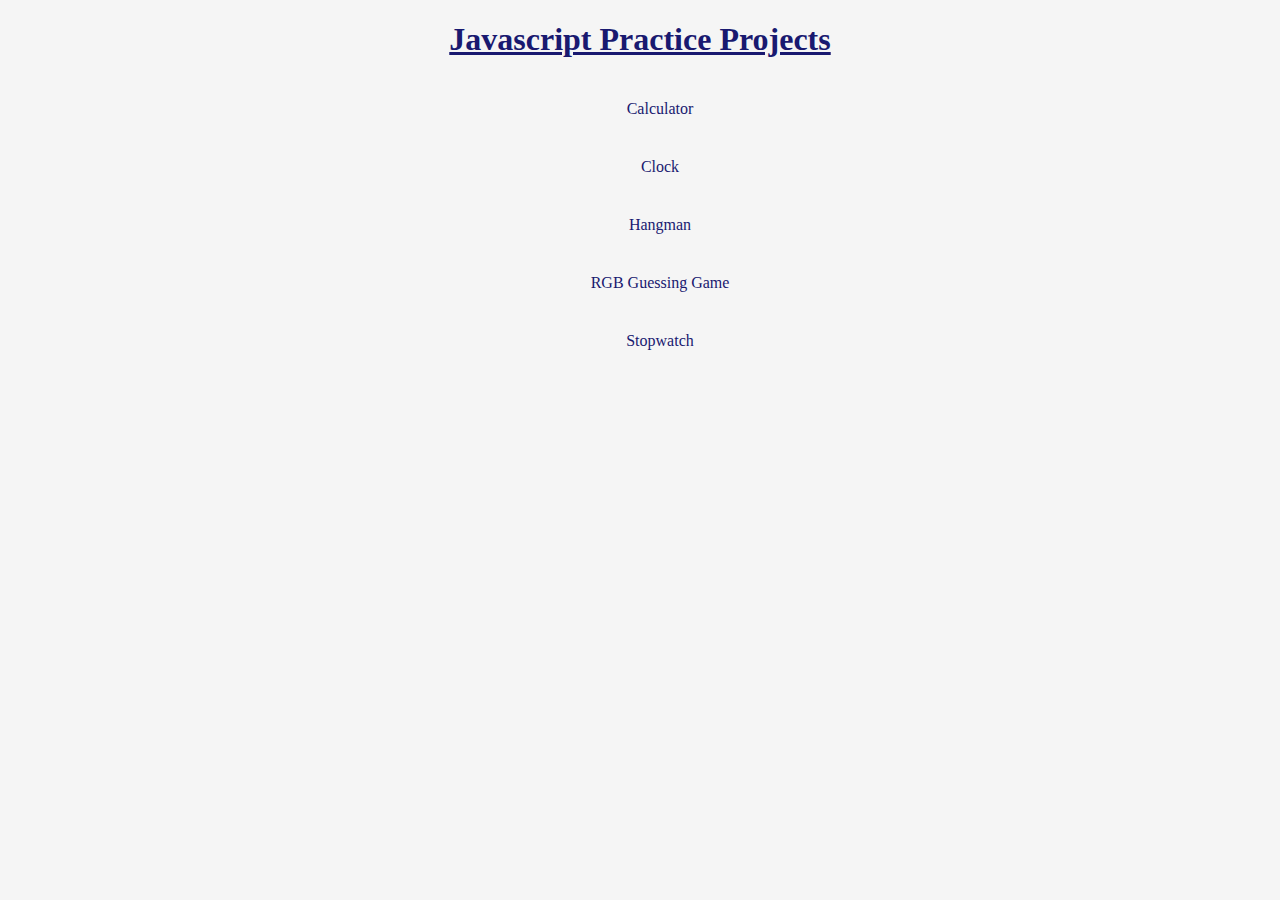
<file: index.html>
<!DOCTYPE html>
<head>
  <meta charset="utf-8">
  <title>Index</title>
  <link rel="stylesheet" href="index_style.css">
</head>
<body>
  <h1>Javascript Practice Projects</h1>
  <ul>
    <li><a href="calculator.html">Calculator</a></li>
    <li><a href="clock.html">Clock</a></li>
    <li><a href="hangman.html">Hangman</a></li>
    <li><a href="rgb_guess.html">RGB Guessing Game</a></li>
    <li><a href="stopwatch.html">Stopwatch</a></li>
  </ul>
</body>
</html>
</file>
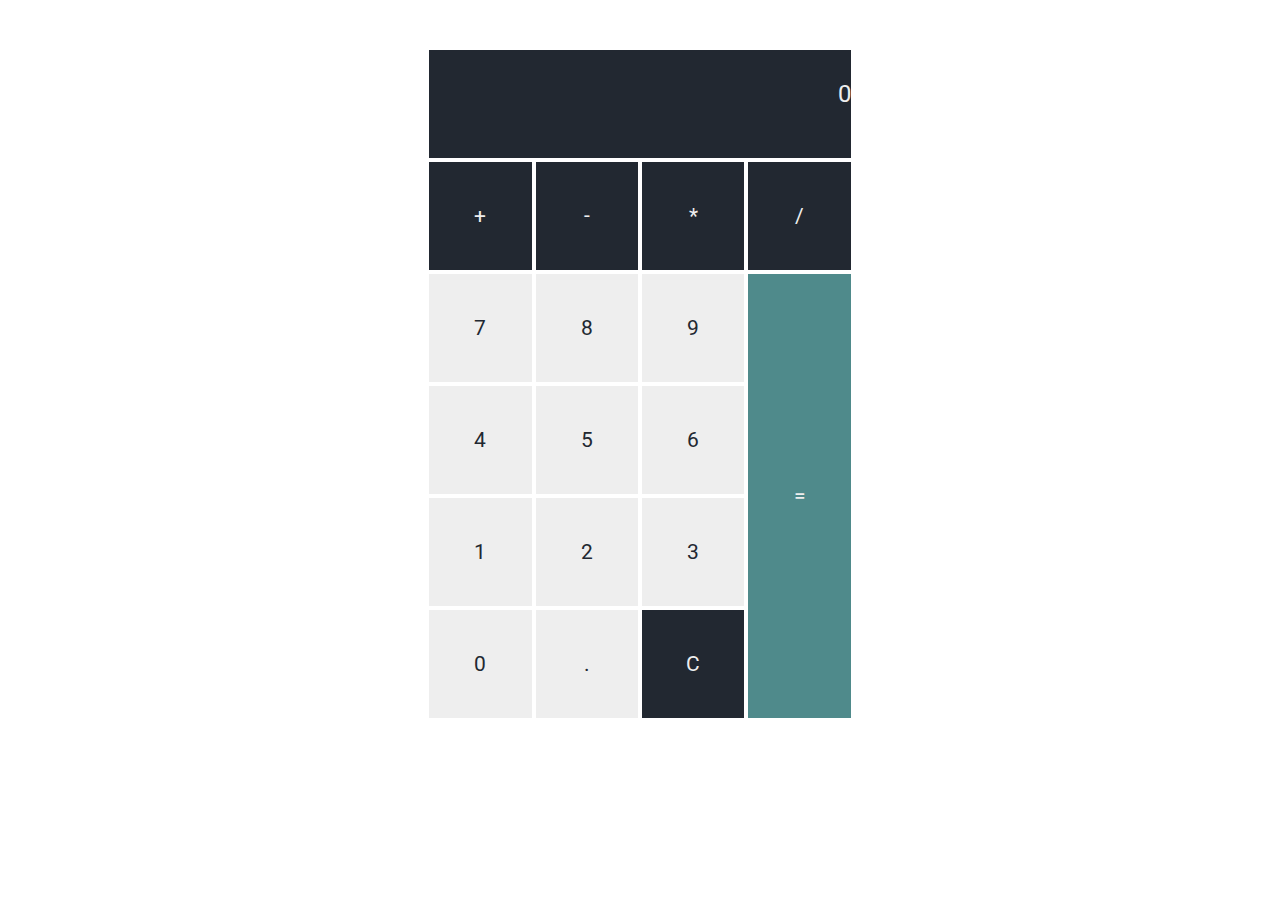
<file: calculator.html>
<!DOCTYPE html>
<html>
<head>
  <meta charset="utf-8">
  <title>Javascript Calculator</title>
  <link rel="stylesheet" href="calculator_style.css"/>
  <link href="https://fonts.googleapis.com/css2?family=Roboto:wght@300;400&display=swap" rel="stylesheet">
</head>
<body>
  <div class="grid-container">
    <div id="display">0</div>
    <button class="operator" data-action="+">+</button>
    <button class="operator" data-action="-">-</button>
    <button class="operator" data-action="*">*</button>
    <button class="operator" data-action="/">/</button>
    <button>7</button>
    <button>8</button>
    <button>9</button>
    <button>4</button>
    <button>5</button>
    <button>6</button>
    <button>1</button>
    <button>2</button>
    <button>3</button>
    <button>0</button>
    <button>.</button>
    <button class="operator">C</button>
    <button class="operator" id="equals" data-action="=">=</button>
  </div>
  <script type="text/javascript" src="calculator.js"></script>
</body>
</html>
</file>
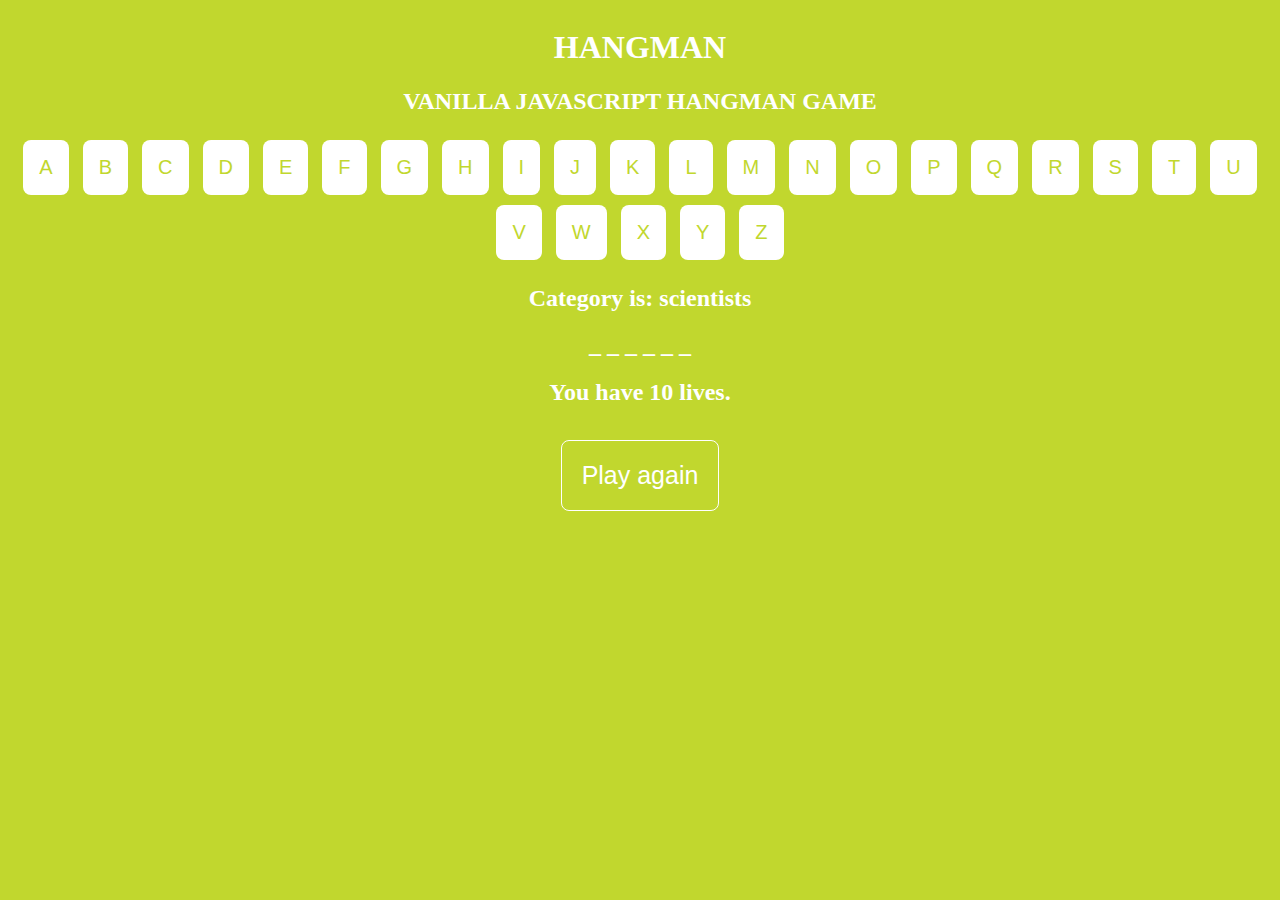
<file: hangman.html>
<!DOCTYPE html>
<head>
  <meta charset="utf-8">
  <title>Javascript Hangman</title>
  <link rel="stylesheet" href="hangmanstyle.css">
</head>
<body onload="startGame()">

  <div class='container'>
    <h1>HANGMAN</h1>
    <h2>VANILLA JAVASCRIPT HANGMAN GAME</h2>

  <div id='letters'>
    <button>A</button>
    <button>B</button>
    <button>C</button>
    <button>D</button>
    <button>E</button>
    <button>F</button>
    <button>G</button>
    <button>H</button>
    <button>I</button>
    <button>J</button>
    <button>K</button>
    <button>L</button>
    <button>M</button>
    <button>N</button>
    <button>O</button>
    <button>P</button>
    <button>Q</button>
    <button>R</button>
    <button>S</button>
    <button>T</button>
    <button>U</button>
    <button>V</button>
    <button>W</button>
    <button>X</button>
    <button>Y</button>
    <button>Z</button>
  </div>

  <h2 id='category'></h2>
  <h2 id='blanks'></h2>
  <h2 id='lives'></h2>

  <button id='newGame'>Play again</button>

  </div>

  <script src="hangman.js"></script>
</body>
</html>
</file>
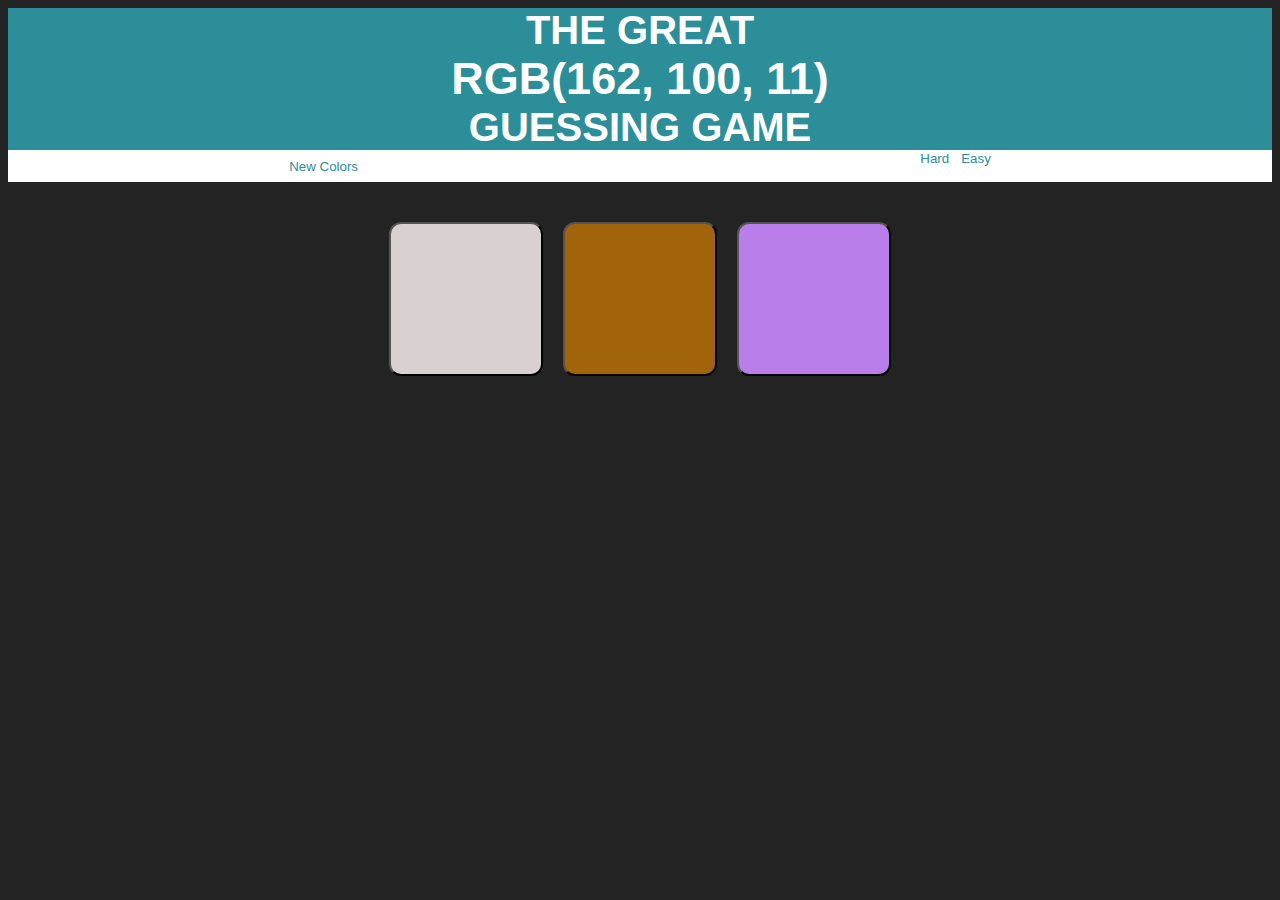
<file: rgb_guess.html>
<!DOCTYPE html>
<html>
<head>
  <meta charset="utf-8">
  <title>Javascript RGB Guessing Game</title>
  <link rel="stylesheet" href="rgb_guess_style.css"/>
</head>
<body>
  <div id="header">
    <h2>THE GREAT</h2>
    <h1 id="rgb"></h1>
    <h2>GUESSING GAME</h2>
  </div>
  <div class="navbar">
    <button id="newColors">New Colors</button>
    <p id="guessResult"></p>
    <div>
      <button id="easy" class="active">Easy</button>
      <button id="hard">Hard</button>
    </div>
  </div>

  <div id="colors">
    <button></button>
    <button></button>
    <button></button>
  </div>

  <script type="text/javascript" src="rgb_guess.js"></script>
</body>
</html>
</file>
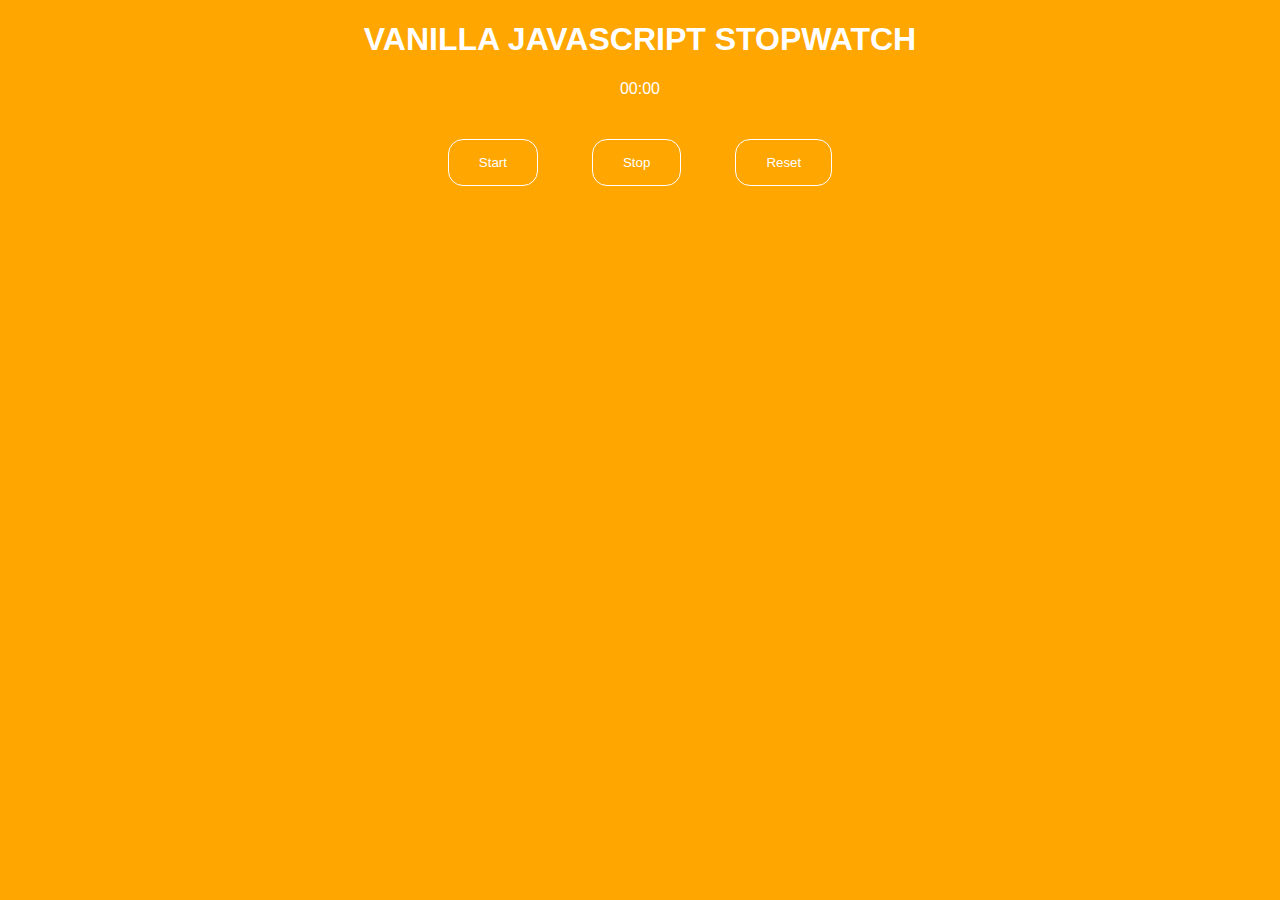
<file: stopwatch.html>
<!DOCTYPE html>
<html>
<head>
  <meta charset="utf-8">
  <title>Stopwatch</title>
  <link rel="stylesheet" href="stopwatch_style.css"/>
</head>
<body>
  <div id="container">
    <h1>VANILLA JAVASCRIPT STOPWATCH</h1>
    <p><span id="seconds">00</span>:<span id="ms">00</span></p>
    <button onclick="startFunc()">Start</button>
    <button onclick="clearInterval(timer)">Stop</button>
    <button onclick="reset()">Reset</button>
  </div>
  <script>
      var timer;
      function startFunc() {
        timer = setInterval(updateTime, 10);
      }

      function updateTime() {
        var ms = Number(document.getElementById("ms").innerHTML);
        var sec = Number(document.getElementById("seconds").innerHTML);
        ms++;
        if (ms < 10) {
          ms = '0' + ms;
        }
        if (ms == 60) {
            sec++;
            ms = '00';
        }
        if (sec < 10) {
          sec = '0' + sec;
        }
        document.getElementById("ms").innerHTML = ms;
        document.getElementById("seconds").innerHTML = sec;
      }

      function reset() {
        document.getElementById("ms").innerHTML = '00';
        document.getElementById("seconds").innerHTML = '00';
      }
  </script>
</body>
</html>
</file>
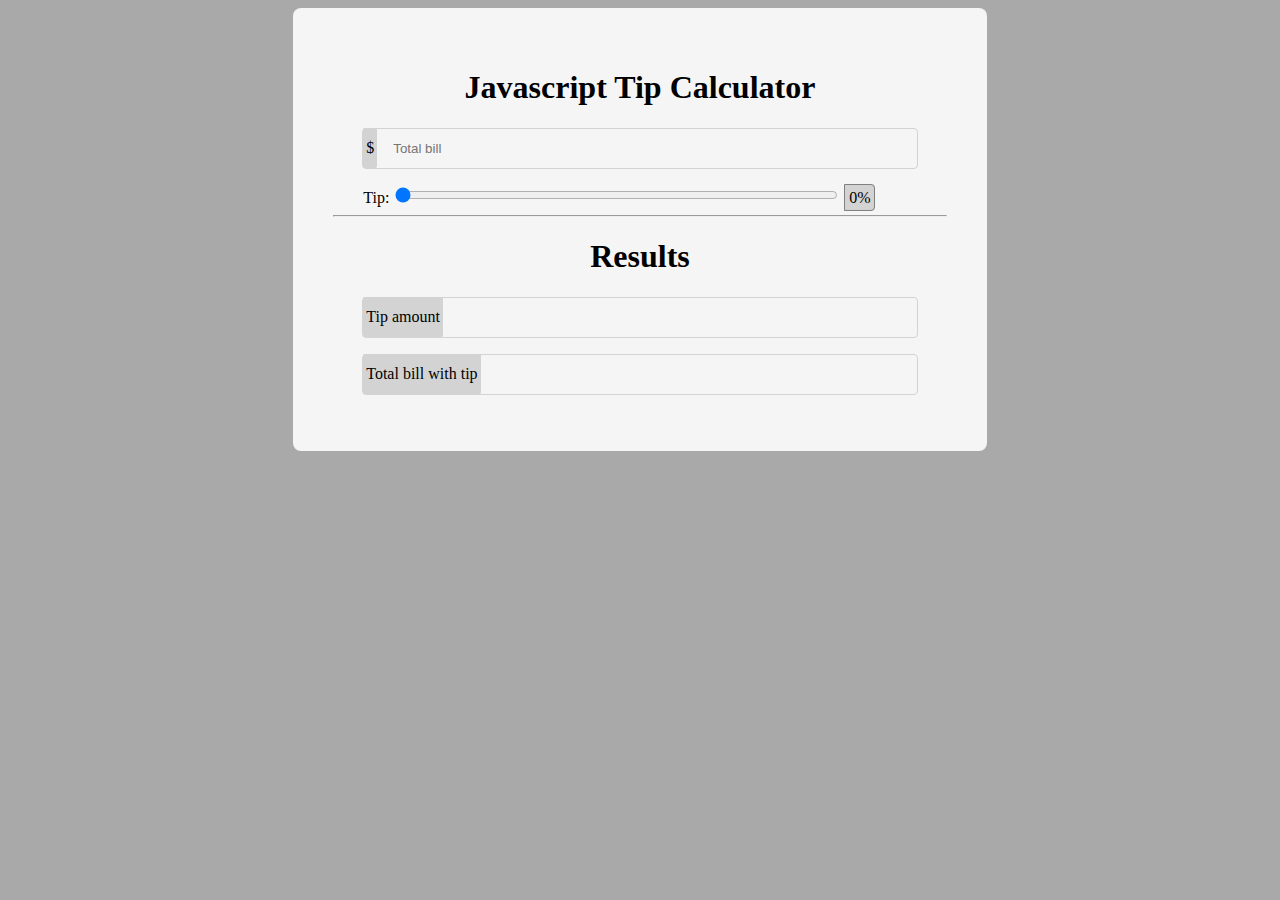
<file: tip_calculator.html>
<!DOCTYPE html>
<head>
  <meta charset='utf-8'>
  <title>Tip Calculator</title>
  <link rel='stylesheet' href='tip_calculator_style.css'>
</head>
<body>
  <div class='container'>
    <h1>Javascript Tip Calculator</h1>

    <div class='input-group'>
      <label class='input-label' for='bill'>$</label>
      <input type='text' id='billInput' name='bill' placeholder='Total bill'>
    </div>
    <br>

    <div class='slider-group'>
      <label for='slider'>Tip:</label>
      <input type='range' id='tipSlider' name='slider' value='0'>
      <label for='slider' id='slider-right'>0%</label>
    </div>

    <br>
    <hr>
    <h1>Results</h1>

    <div class='input-group'>
      <label class='input-label' for='tip-amt'>Tip amount</label>
      <input type='text' id='tip-amt' name='tip-amt' readonly>
    </div>

    <div class='input-group'>
      <label class='input-label' for='total'>Total bill with tip</label>
      <input type='text' id='total' name='total' readonly>
    </div>

  </div>

  <script src='tip_calculator.js'></script>
</body>
</html>
</file>
<file: index_style.css>
body {
  background-color: whitesmoke;
}

h1 {
  text-align: center;
  color: midnightblue;
  text-decoration: underline;
}

ul {
  list-style-type: none;
  text-align: center;
}

li a {
  text-decoration: none;
  padding: 20px;
  display: inline-block;
  color: midnightblue;
}
</file>
<file: calculator_style.css>
* {
  margin: 0;
  padding: 0;
  box-sizing: border-box;
  font-family: 'Roboto', sans-serif;
}

:root {
  --neutral: #eeeeee;
  --navy: #222831;
  --blue: #4f8a8b;
  --yellow: #fbd46d;
}

.grid-container {
  display: grid;
  grid-template-columns: repeat(4, 8vw);
  grid-template-rows: repeat(6, 12vh);
  justify-content: center;
  align-content: center;
  grid-gap: 4px;
  padding-top: 50px;
}

#display {
  grid-column: 1 / span 4;
  text-align: right;
  background-color: var(--navy);
  color: var(--neutral);
  padding-top: 30px;
  font-size: 1.5rem;
  font-weight: 400;
}

#equals {
  grid-row: 3 / span 4;
  grid-column: 4;
  background-color: var(--blue);
}

button {
  border: none;
  background-color: var(--neutral);
  color: var(--navy);
  font-size: 1.3rem;
}

.operator {
  background-color: var(--navy);
  color: var(--neutral);
}
</file>
<file: hangmanstyle.css>
body {
  background-color: #c1d72e;
  color: white;
  text-align: center;
}

.container {
  display: inline-block;
}

#letters button {
  background-color: white;
  color: #c1d72e;
  border-radius: 8px;
  border: none;
  padding: 16px;
  font-size: 20px;
  margin: 5px;
}

#newGame {
  background-color: #c1d72e;
  color: white;
  border: 1px solid white;
  border-radius: 8px;
  padding: 20px;
  font-size: 25px;
  margin: 15px;
}
</file>
<file: rgb_guess_style.css>
body {
  background-color: #232323;
  font-family: "Raleway", sans-serif;
  color: white;
  text-align: center;
}

#header {
  background-color: #2C8E99;
  display: inline-block;
  width: 100%;
}

h1 {
  font-size: 45px;
  margin: 0;
}

h2 {
  font-size: 40px;
  margin: 0;
}

.navbar {
  background-color: white;
  display: grid;
  grid-template-columns: auto auto auto;
  justify-content: space-evenly;
  width: 100%;
}

.navbar button {
  border-style: none;
  background-color: white;
  color: #2C8E99;
}

.navbar p {
  color: #2C8E99;
}

#newColors {
  float: left;
}

#easy, #hard {
  float: right;
}

.active {
  background-color: #2C8E99;
  color: white;
}

#colors {
  display: grid;
  grid-template-columns: auto auto auto;
  grid-template-rows: auto auto;
  justify-content: center;
  align-content: center;
  padding-top: 30px;
}

#colors button {
  padding: 75px;
  border-radius: 12px;
  margin: 10px;
}
</file>
<file: stopwatch_style.css>
body {
  text-align: center;
  background-color: #ffa600;
}

.container {
  color: #fff;
  background-color: #ffa600;
  display: inline-block;
  width: 100px;
}

h1, span, p {
  font-family: "HelveticaNeue-Light", "Helvetica Neue Light", Helvetica, Arial;
  color: #fff;
}

button {
  background-color: #ffa600;
  color: #fff;
  border: 1px solid white;
  border-radius: 15px;
  margin: 25px;
  padding: 15px 30px;
}
</file>
<file: tip_calculator_style.css>
body {
  text-align: center;
  background-color: darkgray;
}

.container {
  display: inline-block;
  background-color: whitesmoke;
  border-radius: 8px;
  padding: 40px;
}

input[type=text] {
  border: none;
  background-color: whitesmoke;
  padding: 12px;
}

.input-group {
  display: inline-block;
  border: 1px solid lightgray;
  width: 90%;
  text-align: left;
  margin-bottom: 16px;
  border-radius: 4px;
  border-collapse: collapse;
}

.input-label {
  background-color: lightgray;
  padding: 10px 2px 11px;
  border: 1px solid lightgray;
  border-radius: 2px;
  border-collapse: collapse;
}

.slider-group {
  display: inline-block;
  width: 90%;
  text-align: left;
}

#slider-right {
  width: 5%;
  background-color: lightgray;
  padding: 4px;
  border: 1px solid gray;
  border-radius: 0px 4px 4px 0px;
}

input[type=range] {
  width: 80%;
}
</file>
